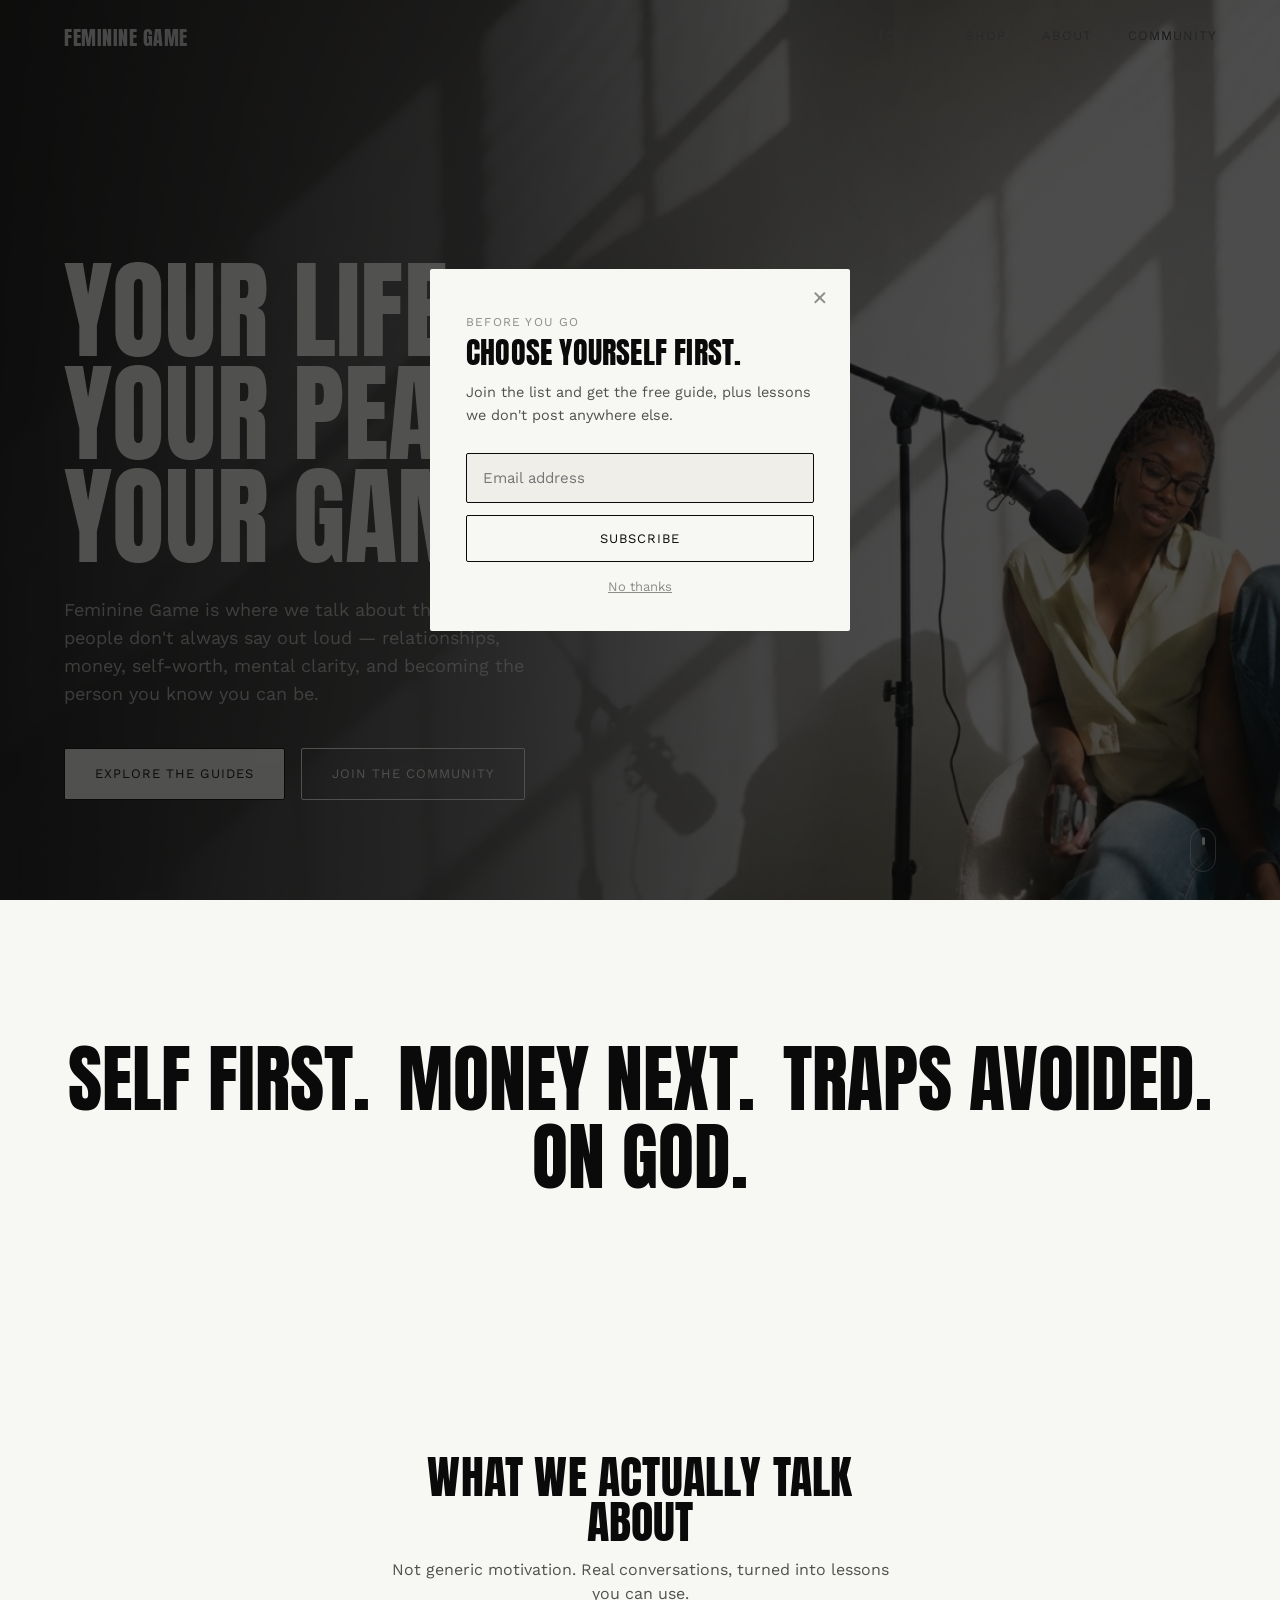
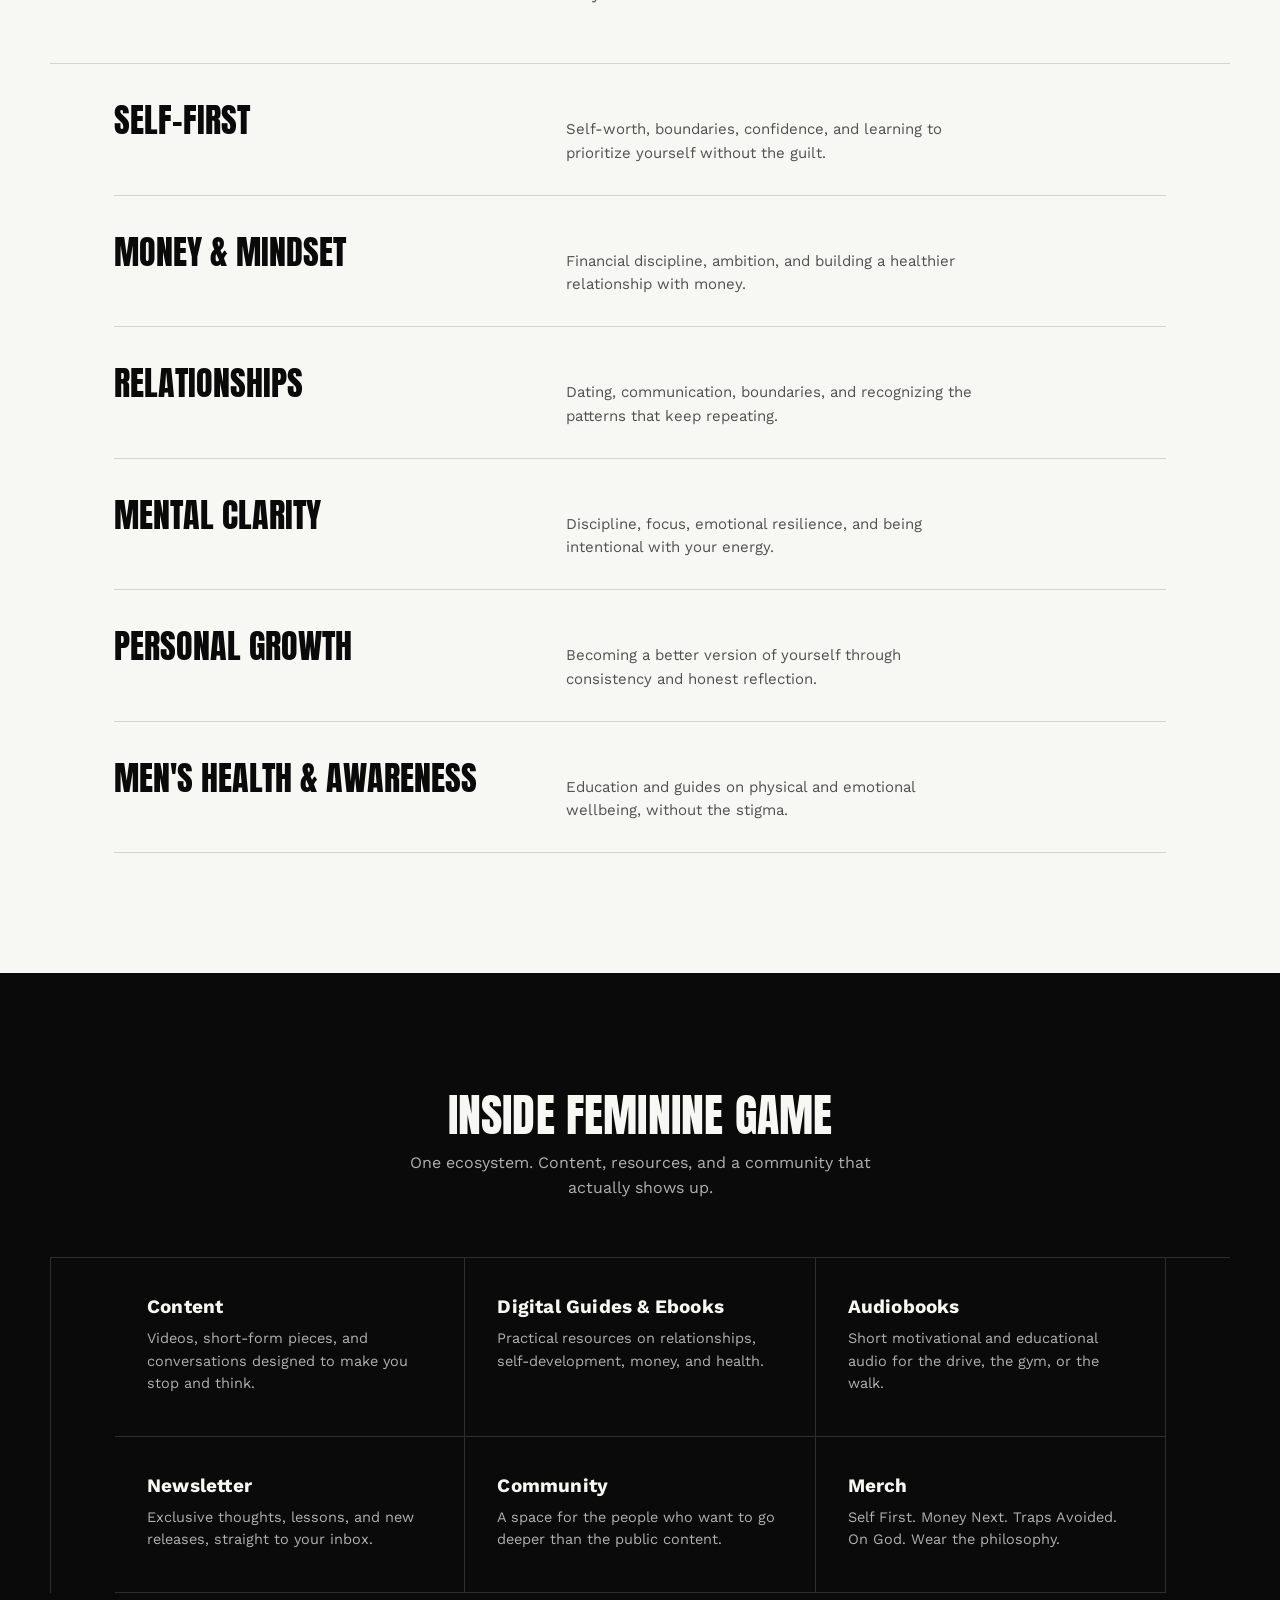
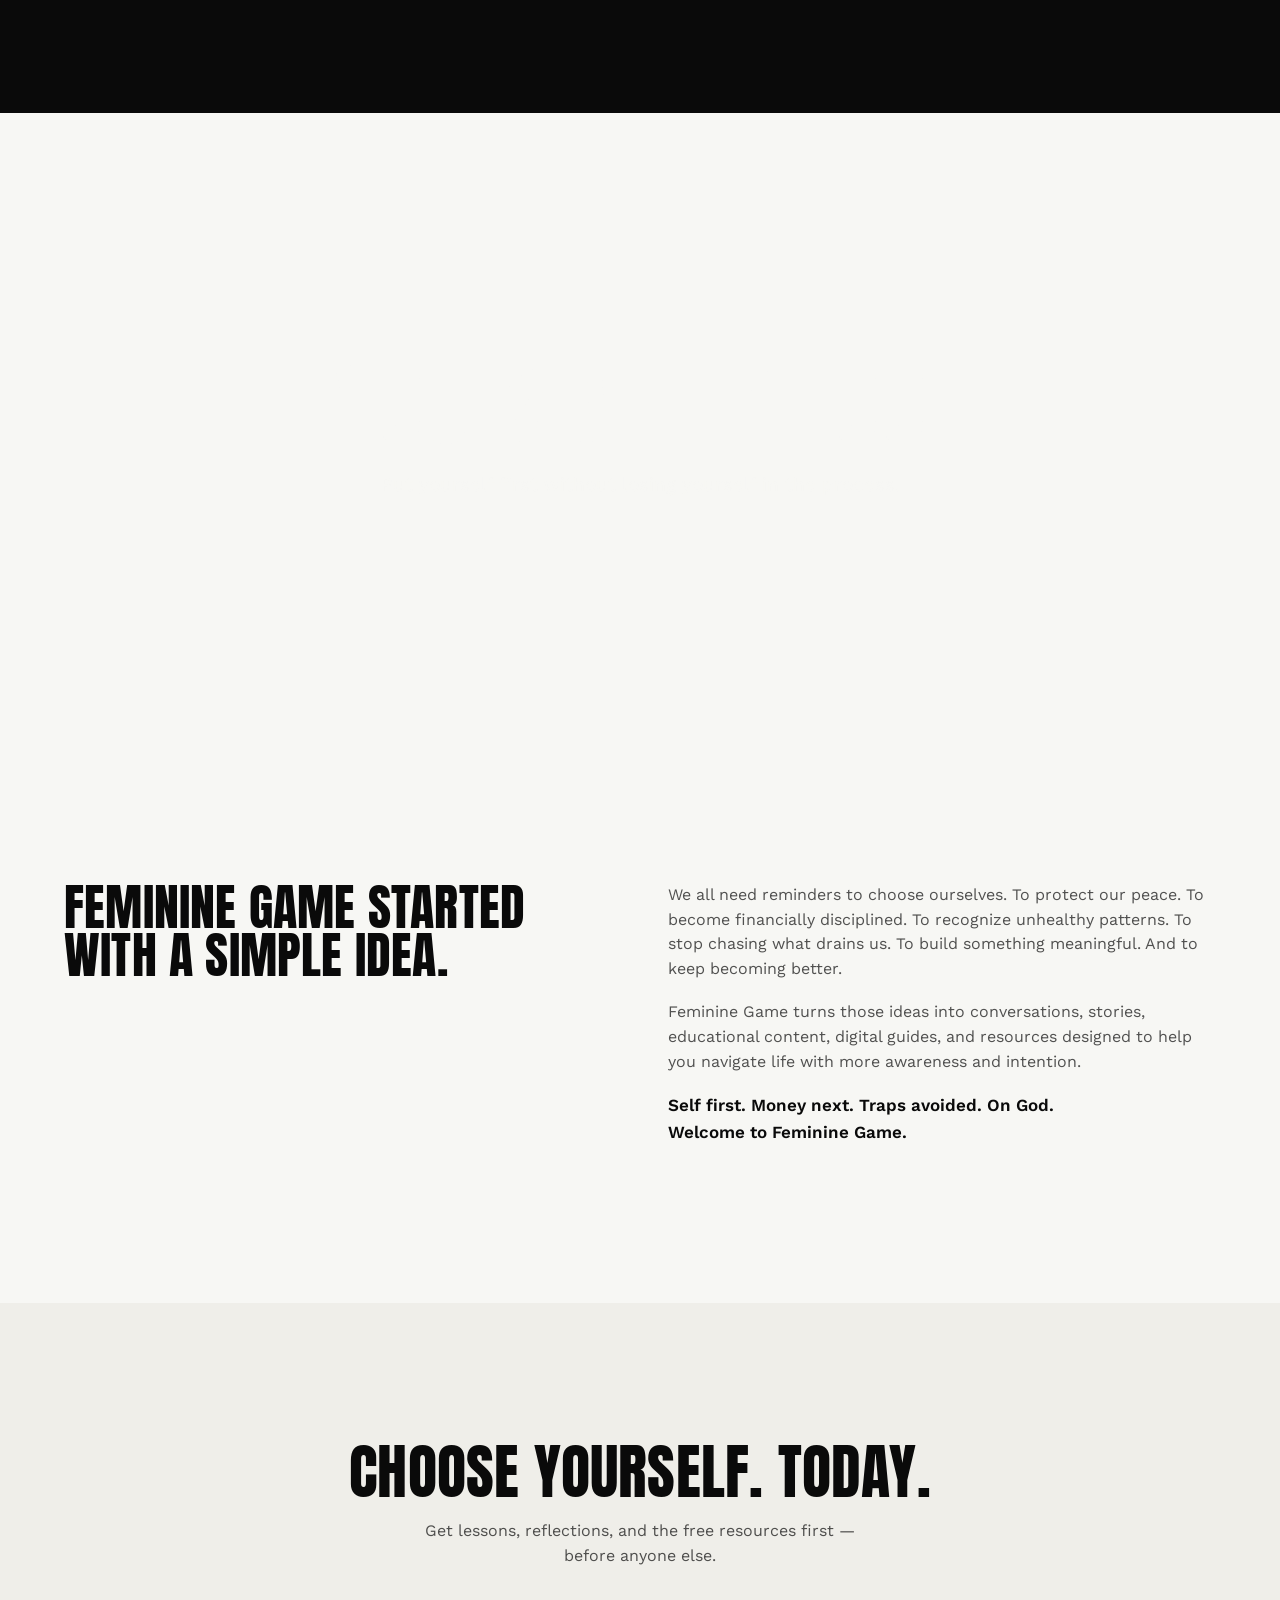
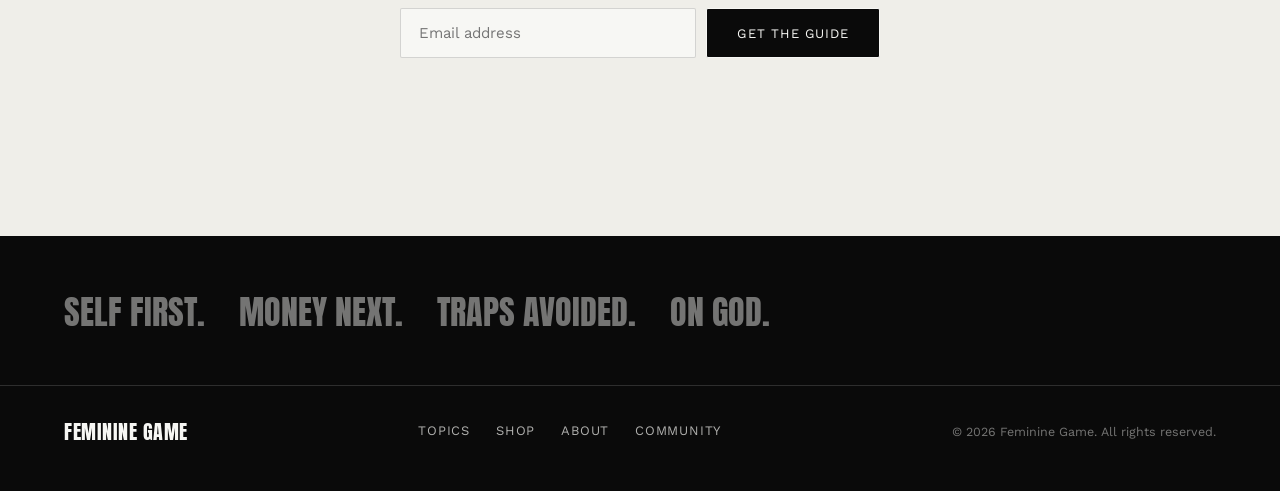
<file: index.html>
<!DOCTYPE html>
<html lang="en">
<head>
<meta charset="UTF-8">
<meta name="viewport" content="width=device-width, initial-scale=1.0">
<title>Feminine Game — Self First. Money Next. Traps Avoided. On God.</title>
<meta name="description" content="Feminine Game is a media and self-development brand about relationships, self-worth, money, and mental clarity.">
<link rel="preconnect" href="https://fonts.googleapis.com">
<link rel="preconnect" href="https://fonts.gstatic.com" crossorigin>
<link href="https://fonts.googleapis.com/css2?family=Anton&family=Work+Sans:ital,wght@0,400;0,500;0,600;0,700;1,400&display=swap" rel="stylesheet">
<link rel="stylesheet" href="style.css">
<link rel="icon" type="image/png" href="./files/logo.png">
<link rel="apple-touch-icon" href="./files/logo.png">
</head>
<body>

<div class="progress-bar" id="progressBar"></div>

<header class="site-header" id="siteHeader">
  <a href="#top" class="logo">Feminine&nbsp;Game</a>
  <nav class="main-nav" id="mainNav">
    <a href="#pillars">Topics</a>
        <a href="store.html">Shop</a>
    <a href="#about">About</a>
    <a href="#community">Community</a>
  </nav>
  <button class="nav-toggle" id="navToggle" aria-label="Open menu" aria-expanded="false">
    <span></span><span></span><span></span>
  </button>
</header>

<main id="top">

  <!-- HERO -->
  <section class="hero">
    <div class="hero-media">
      <!-- Photo file must sit at this path relative to index.html, e.g. /files/shasha.png -->
      <img class="hero-photo" src="./files/shashabg.jpg" alt="Portrait of the Feminine Game founder">
      <div class="hero-media-frame"></div>
    </div>
    <div class="hero-content">
      <h1 class="hero-headline">
        <span>Your life.</span>
        <span>Your peace.</span>
        <span>Your game.</span>
      </h1>
      <p class="hero-sub">Feminine Game is where we talk about the things people don't always say out loud — relationships, money, self-worth, mental clarity, and becoming the person you know you can be.</p>
      <div class="hero-cta">
        <a href="#offers" class="btn btn-solid">Explore the guides</a>
        <a href="#community" class="btn btn-outline">Join the community</a>
      </div>
    </div>
    <a href="#manifesto" class="scroll-cue" aria-label="Scroll down">
      <span></span>
    </a>
  </section>

  <!-- MANIFESTO -->
  <section id="manifesto" class="manifesto">
    <p class="manifesto-line" data-reveal>Self first.</p>
    <p class="manifesto-line" data-reveal>Money next.</p>
    <p class="manifesto-line" data-reveal>Traps avoided.</p>
    <p class="manifesto-line" data-reveal>On God.</p>
  </section>

  <!-- CONTENT PILLARS -->
  <section id="pillars" class="pillars">
    <div class="section-head" data-reveal>
      <h2>What we actually talk about</h2>
      <p>Not generic motivation. Real conversations, turned into lessons you can use.</p>
    </div>
    <ul class="pillar-list">
      <li class="pillar-item" data-reveal>
        <span class="pillar-name">Self-First</span>
        <span class="pillar-desc">Self-worth, boundaries, confidence, and learning to prioritize yourself without the guilt.</span>
      </li>
      <li class="pillar-item" data-reveal>
        <span class="pillar-name">Money &amp; Mindset</span>
        <span class="pillar-desc">Financial discipline, ambition, and building a healthier relationship with money.</span>
      </li>
      <li class="pillar-item" data-reveal>
        <span class="pillar-name">Relationships</span>
        <span class="pillar-desc">Dating, communication, boundaries, and recognizing the patterns that keep repeating.</span>
      </li>
      <li class="pillar-item" data-reveal>
        <span class="pillar-name">Mental Clarity</span>
        <span class="pillar-desc">Discipline, focus, emotional resilience, and being intentional with your energy.</span>
      </li>
      <li class="pillar-item" data-reveal>
        <span class="pillar-name">Personal Growth</span>
        <span class="pillar-desc">Becoming a better version of yourself through consistency and honest reflection.</span>
      </li>
      <li class="pillar-item" data-reveal>
        <span class="pillar-name">Men's Health &amp; Awareness</span>
        <span class="pillar-desc">Education and guides on physical and emotional wellbeing, without the stigma.</span>
      </li>
    </ul>
  </section>

  <!-- OFFERS -->
  <section id="offers" class="offers">
    <div class="section-head" data-reveal>
      <h2>Inside Feminine Game</h2>
      <p>One ecosystem. Content, resources, and a community that actually shows up.</p>
    </div>
    <div class="offer-grid">
      <article class="offer-tile" data-reveal>
        <h3>Content</h3>
        <p>Videos, short-form pieces, and conversations designed to make you stop and think.</p>
      </article>
      <article class="offer-tile" data-reveal>
        <h3>Digital Guides &amp; Ebooks</h3>
        <p>Practical resources on relationships, self-development, money, and health.</p>
      </article>
      <article class="offer-tile" data-reveal>
        <h3>Audiobooks</h3>
        <p>Short motivational and educational audio for the drive, the gym, or the walk.</p>
      </article>
      <article class="offer-tile" data-reveal>
        <h3>Newsletter</h3>
        <p>Exclusive thoughts, lessons, and new releases, straight to your inbox.</p>
      </article>
      <article class="offer-tile" data-reveal>
        <h3>Community</h3>
        <p>A space for the people who want to go deeper than the public content.</p>
      </article>
      <article class="offer-tile" data-reveal>
        <h3>Merch</h3>
        <p>Self First. Money Next. Traps Avoided. On God. Wear the philosophy.</p>
      </article>
    </div>
  </section>

  <!-- STATEMENT / BG IMAGE SECTION -->
  <section class="statement">
    <!--
      Replace the placeholder pattern with a real background photo.
      In style.css, set the --statement-photo variable on .statement to:
      url('your-background-image.jpg')
    -->
      <!-- <img class="hero-photo" src="./files/shashabg.jpg" alt="Portrait of the Feminine Game founder"> -->
    <div class="statement-inner" data-reveal>
      <p class="statement-text">You matter too.</p>
      <p class="statement-sub">Put yourself first without losing yourself in the process.</p>
    </div>
  </section>

  <!-- ABOUT -->
  <section id="about" class="about">
    <div class="about-grid">
      <h2 data-reveal>Feminine Game started with a simple idea.</h2>
      <div class="about-copy" data-reveal>
        <p>We all need reminders to choose ourselves. To protect our peace. To become financially disciplined. To recognize unhealthy patterns. To stop chasing what drains us. To build something meaningful. And to keep becoming better.</p>
        <p>Feminine Game turns those ideas into conversations, stories, educational content, digital guides, and resources designed to help you navigate life with more awareness and intention.</p>
        <p class="about-signoff">Self first. Money next. Traps avoided. On God.<br>Welcome to Feminine Game.</p>
      </div>
    </div>
  </section>

  <!-- COMMUNITY / NEWSLETTER CTA -->
  <section id="community" class="community-cta">
    <h2 data-reveal>Choose yourself. Today.</h2>
    <p data-reveal>Get lessons, reflections, and the free resources first — before anyone else.</p>
    <form class="inline-form" id="inlineForm" data-reveal>
      <label for="inlineEmail" class="sr-only">Email address</label>
      <input type="email" id="inlineEmail" placeholder="Email address" required>
      <button type="submit" class="btn btn-solid">Get the guide</button>
    </form>
    <p class="form-note" id="inlineNote" role="status"></p>
  </section>

</main>

<footer class="site-footer">
  <div class="footer-slogans">
    <span>Self First.</span>
    <span>Money Next.</span>
    <span>Traps Avoided.</span>
    <span>On God.</span>
  </div>
  <div class="footer-bottom">
    <a href="#top" class="logo">Feminine&nbsp;Game</a>
    <nav class="footer-nav">
      <a href="#pillars">Topics</a>
      <a href="#offers">Shop</a>
      <a href="#about">About</a>
      <a href="#community">Community</a>
    </nav>
    <p class="copyright">&copy; <span id="year"></span> Feminine Game. All rights reserved.</p>
  </div>
</footer>

<!-- SUBSCRIBE POPUP -->
<div class="popup-overlay" id="popupOverlay" aria-hidden="true">
  <div class="popup-modal" role="dialog" aria-modal="true" aria-labelledby="popupTitle">
    <button class="popup-close" id="popupClose" aria-label="Close">&times;</button>
    <p class="popup-eyebrow">Before you go</p>
    <h3 id="popupTitle">Choose yourself first.</h3>
    <p class="popup-text">Join the list and get the free guide, plus lessons we don't post anywhere else.</p>
    <form id="popupForm">
      <label for="popupEmail" class="sr-only">Email address</label>
      <input type="email" id="popupEmail" placeholder="Email address" required>
      <button type="submit" class="btn btn-solid btn-block">Subscribe</button>
    </form>
    <p class="popup-success" id="popupSuccess" hidden>You're in. Check your inbox.</p>
    <button class="popup-dismiss" id="popupDismiss" type="button">No thanks</button>
  </div>
</div>

<script src="script.js"></script>
</body>
</html>
</file>
<file: style.css>
/* ==========================================================================
   Feminine Game — Design tokens
   ========================================================================== */
:root{
  --black: #0a0a0a;
  --white: #f7f7f4;
  --paper: #efeee9;
  --ink-70: rgba(10,10,10,0.7);
  --ink-45: rgba(10,10,10,0.45);
  --ink-15: rgba(10,10,10,0.15);
  --bone-70: rgba(247,247,244,0.7);
  --bone-45: rgba(247,247,244,0.45);
  --bone-15: rgba(247,247,244,0.15);

  --font-display: "Anton", "Arial Narrow", sans-serif;
  --font-body: "Work Sans", -apple-system, BlinkMacSystemFont, sans-serif;

  --container: 1180px;
  --edge: clamp(20px, 5vw, 64px);
  --radius: 2px;
  --ease: cubic-bezier(.22,.61,.36,1);
}

*, *::before, *::after{ box-sizing: border-box; }
html{ scroll-behavior: smooth; }
@media (prefers-reduced-motion: reduce){
  html{ scroll-behavior: auto; }
  *, *::before, *::after{ animation-duration: 0.01ms !important; animation-iteration-count: 1 !important; transition-duration: 0.01ms !important; }
}

body{
  margin: 0;
  background: var(--white);
  color: var(--black);
  font-family: var(--font-body);
  font-size: 16px;
  line-height: 1.55;
  -webkit-font-smoothing: antialiased;
}

h1, h2, h3{
  font-family: var(--font-display);
  font-weight: 400;
  line-height: 0.96;
  margin: 0;
  letter-spacing: 0.2px;
  text-transform: uppercase;
}

p{ margin: 0; }
a{ color: inherit; text-decoration: none; }
ul{ list-style: none; margin: 0; padding: 0; }
button{ font-family: inherit; cursor: pointer; }
img{ max-width: 100%; display: block; }

.sr-only{
  position: absolute; width: 1px; height: 1px; padding: 0; margin: -1px;
  overflow: hidden; clip: rect(0,0,0,0); white-space: nowrap; border: 0;
}

:focus-visible{ outline: 2px solid var(--black); outline-offset: 3px; }

/* ==========================================================================
   Progress bar
   ========================================================================== */
.progress-bar{
  position: fixed; top: 0; left: 0; height: 3px; width: 0%;
  background: var(--black); z-index: 900; transition: width 0.1s linear;
}

/* ==========================================================================
   Header
   ========================================================================== */
.site-header{
  position: fixed; top: 0; left: 0; right: 0; z-index: 800;
  display: flex; align-items: center; justify-content: space-between;
  padding: 22px var(--edge);
  mix-blend-mode: difference;
  color: var(--white);
}
.site-header.is-scrolled{
  padding-top: 14px; padding-bottom: 14px;
}
.logo{
  font-family: var(--font-display);
  font-size: 20px;
  letter-spacing: 0.5px;
  text-transform: uppercase;
}
.main-nav{ display: flex; gap: 36px; }
.main-nav a{
  font-size: 13px;
  letter-spacing: 0.08em;
  text-transform: uppercase;
  position: relative;
  padding-bottom: 3px;
}
.main-nav a::after{
  content: "";
  position: absolute; left: 0; right: 100%; bottom: 0; height: 1px;
  background: currentColor;
  transition: right 0.3s var(--ease);
}
.main-nav a:hover::after{ right: 0; }

.nav-toggle{
  display: none; flex-direction: column; justify-content: center; gap: 5px;
  width: 34px; height: 34px; background: none; border: none; padding: 0;
}
.nav-toggle span{ display: block; height: 1.5px; width: 100%; background: var(--white); }

/* ==========================================================================
   Hero
   ========================================================================== */
.hero{
  position: relative;
  min-height: 100svh;
  display: grid;
  grid-template-columns: 1.1fr 1fr;
  background: var(--black);
  color: var(--white);
  overflow: hidden;
}
.hero-media{
  position: relative;
  grid-column: 1 / -1;
  grid-row: 1;
}
.hero-photo{
  position: absolute; inset: 0;
  width: 100%; height: 100%;
  object-fit: cover;
  object-position: center 20%;
  opacity: 0.92;
  background: #050505; /* shows while the image loads, and if the path is wrong */
}
.hero-media-frame{
  position: absolute; inset: 0;
  background: linear-gradient(90deg, rgba(10,10,10,0.92) 0%, rgba(10,10,10,0.55) 38%, rgba(10,10,10,0.1) 62%, transparent 78%);
}
.hero-content{
  position: relative;
  grid-column: 1 / -1;
  grid-row: 1;
  align-self: end;
  padding: 140px var(--edge) 100px;
  max-width: 820px;
}
.hero-headline{
  font-size: clamp(48px, 8.4vw, 118px);
  display: flex;
  flex-direction: column;
}
.hero-headline span{ display: block; }
.hero-sub{
  margin-top: 28px;
  max-width: 44ch;
  font-size: clamp(15px, 1.6vw, 18px);
  color: var(--bone-70);
}
.hero-cta{
  margin-top: 40px;
  display: flex;
  gap: 16px;
  flex-wrap: wrap;
}

.scroll-cue{
  position: absolute; bottom: 28px; right: var(--edge);
  width: 26px; height: 44px;
  border: 1px solid var(--bone-45);
  border-radius: 20px;
  display: flex; justify-content: center; padding-top: 8px;
}
.scroll-cue span{
  width: 3px; height: 8px; background: var(--white); border-radius: 2px;
  animation: cueMove 1.8s var(--ease) infinite;
}
@keyframes cueMove{
  0%{ opacity: 1; transform: translateY(0); }
  70%{ opacity: 0; transform: translateY(14px); }
  100%{ opacity: 0; transform: translateY(14px); }
}

/* ==========================================================================
   Buttons
   ========================================================================== */
.btn{
  display: inline-flex; align-items: center; justify-content: center;
  padding: 15px 30px;
  font-size: 13px; letter-spacing: 0.08em; text-transform: uppercase;
  border-radius: var(--radius);
  border: 1px solid currentColor;
  transition: background 0.25s var(--ease), color 0.25s var(--ease);
  white-space: nowrap;
}
.btn-solid{ background: var(--white); color: var(--black); }
.hero .btn-solid{ background: var(--white); color: var(--black); }
.btn-solid:hover{ background: transparent; color: var(--white); }
.about .btn-solid, .community-cta .btn-solid{ background: var(--black); color: var(--white); }
.community-cta .btn-solid:hover{ background: transparent; color: var(--black); }
.btn-outline{ background: transparent; color: var(--white); }
.btn-outline:hover{ background: var(--white); color: var(--black); }
.btn-block{ width: 100%; }

/* ==========================================================================
   Manifesto
   ========================================================================== */
.manifesto{
  background: var(--white);
  padding: clamp(70px, 12vw, 140px) var(--edge);
  display: flex;
  flex-wrap: wrap;
  gap: 0 28px;
  justify-content: center;
}
.manifesto-line{
  font-family: var(--font-display);
  text-transform: uppercase;
  font-size: clamp(30px, 6.4vw, 74px);
  line-height: 1.05;
  opacity: 0;
  transform: translateY(24px);
  transition: opacity 0.7s var(--ease), transform 0.7s var(--ease);
}
.manifesto-line.in-view{ opacity: 1; transform: translateY(0); }
.manifesto-line:nth-child(2).in-view{ transition-delay: 0.08s; }
.manifesto-line:nth-child(3).in-view{ transition-delay: 0.16s; }
.manifesto-line:nth-child(4).in-view{ transition-delay: 0.24s; }

/* ==========================================================================
   Section shared
   ========================================================================== */
section{ position: relative; }
.section-head{
  max-width: 640px;
  margin: 0 auto 56px;
  padding: 0 var(--edge);
  text-align: center;
  opacity: 0; transform: translateY(20px);
  transition: opacity 0.7s var(--ease), transform 0.7s var(--ease);
}
.section-head.in-view{ opacity: 1; transform: translateY(0); }
.section-head h2{ font-size: clamp(30px, 4.4vw, 46px); }
.section-head p{ margin-top: 14px; color: var(--ink-70); font-size: 16px; }

/* ==========================================================================
   Pillars — editorial index list
   ========================================================================== */
.pillars{
  background: var(--white);
  padding: clamp(70px, 10vw, 120px) 0;
}
.pillar-list{
  max-width: var(--container);
  margin: 0 auto;
  padding: 0 var(--edge);
  border-top: 1px solid var(--ink-15);
}
.pillar-item{
  display: grid;
  grid-template-columns: 1fr 1.4fr;
  gap: 24px;
  align-items: baseline;
  padding: 30px 0;
  border-bottom: 1px solid var(--ink-15);
  opacity: 0; transform: translateY(18px);
  transition: opacity 0.6s var(--ease), transform 0.6s var(--ease), background 0.3s var(--ease);
}
.pillar-item.in-view{ opacity: 1; transform: translateY(0); }
.pillar-item:hover{ background: var(--paper); }
.pillar-name{
  font-family: var(--font-display);
  text-transform: uppercase;
  font-size: clamp(22px, 3vw, 34px);
}
.pillar-desc{ color: var(--ink-70); font-size: 15px; max-width: 46ch; }

/* ==========================================================================
   Offers grid
   ========================================================================== */
.offers{
  background: var(--black);
  color: var(--white);
  padding: clamp(70px, 10vw, 120px) 0;
}
.offers .section-head p{ color: var(--bone-70); }
.offer-grid{
  max-width: var(--container);
  margin: 0 auto;
  padding: 0 var(--edge);
  display: grid;
  grid-template-columns: repeat(3, 1fr);
  border-top: 1px solid var(--bone-15);
  border-left: 1px solid var(--bone-15);
}
.offer-tile{
  padding: 40px 32px;
  border-right: 1px solid var(--bone-15);
  border-bottom: 1px solid var(--bone-15);
  opacity: 0; transform: translateY(18px);
  transition: opacity 0.6s var(--ease), transform 0.6s var(--ease), background 0.3s var(--ease);
}
.offer-tile.in-view{ opacity: 1; transform: translateY(0); }
.offer-tile:hover{ background: rgba(247,247,244,0.05); }
.offer-tile h3{
  font-size: 19px;
  text-transform: none;
  font-family: var(--font-body);
  font-weight: 700;
  margin-bottom: 12px;
}
.offer-tile p{ color: var(--bone-70); font-size: 14.5px; }

/* ==========================================================================
   Statement / bg image section
   ========================================================================== */
.statement{
  min-height: 70vh;
  display: flex;
  align-items: center;
  justify-content: center;
  text-align: center;
  padding: 80px var(--edge);
  position: relative;
  color: var(--white);
  background-attachment: fixed;
  background-position: center;
  background-size: cover;
  /* Replace with: background-image: url('your-background-image.jpg'); */
  background-image:
    linear-gradient(rgba(10,10,10,0.72), rgba(10,10,10,0.72)),
    repeating-linear-gradient(45deg, rgba(247,247,244,0.9) 0, rgba(247,247,244,0.9) 1.4px, transparent 1.4px, transparent 10px),
    linear-gradient(200deg, #111 0%, #000 70%);
}
@media (max-width: 700px){
  .statement{ background-attachment: scroll; }
}
.statement-inner{
  max-width: 760px;
  opacity: 0; transform: translateY(24px);
  transition: opacity 0.8s var(--ease), transform 0.8s var(--ease);
}
.statement-inner.in-view{ opacity: 1; transform: translateY(0); }
.statement-text{
  font-family: var(--font-display);
  text-transform: uppercase;
  font-size: clamp(42px, 8vw, 96px);
  line-height: 0.98;
}
.statement-sub{
  margin-top: 20px;
  font-size: clamp(15px, 1.8vw, 19px);
  color: var(--bone-70);
}

/* ==========================================================================
   About
   ========================================================================== */
.about{
  background: var(--white);
  padding: clamp(80px, 11vw, 140px) var(--edge);
}
.about-grid{
  max-width: var(--container);
  margin: 0 auto;
  display: grid;
  grid-template-columns: 1fr 1fr;
  gap: 56px;
}
.about h2{
  font-size: clamp(30px, 4.6vw, 50px);
  opacity: 0; transform: translateY(20px);
  transition: opacity 0.7s var(--ease), transform 0.7s var(--ease);
}
.about h2.in-view{ opacity: 1; transform: translateY(0); }
.about-copy{
  opacity: 0; transform: translateY(20px);
  transition: opacity 0.7s var(--ease) 0.1s, transform 0.7s var(--ease) 0.1s;
}
.about-copy.in-view{ opacity: 1; transform: translateY(0); }
.about-copy p{ margin-bottom: 18px; color: var(--ink-70); font-size: 16px; }
.about-signoff{
  color: var(--black) !important;
  font-weight: 600;
  font-size: 17px !important;
}

/* ==========================================================================
   Community CTA
   ========================================================================== */
.community-cta{
  background: var(--paper);
  padding: clamp(80px, 12vw, 140px) var(--edge);
  text-align: center;
}
.community-cta h2{
  font-size: clamp(34px, 5.6vw, 60px);
  opacity: 0; transform: translateY(20px);
  transition: opacity 0.7s var(--ease); transition-property: opacity, transform;
}
.community-cta h2.in-view{ opacity: 1; transform: translateY(0); }
.community-cta > p{
  margin: 18px auto 0;
  max-width: 46ch;
  color: var(--ink-70);
  opacity: 0; transform: translateY(20px);
  transition: opacity 0.7s var(--ease) 0.08s, transform 0.7s var(--ease) 0.08s;
}
.community-cta > p.in-view{ opacity: 1; transform: translateY(0); }
.inline-form{
  margin: 40px auto 0;
  max-width: 480px;
  display: flex;
  gap: 10px;
  opacity: 0; transform: translateY(20px);
  transition: opacity 0.7s var(--ease) 0.16s, transform 0.7s var(--ease) 0.16s;
}
.inline-form.in-view{ opacity: 1; transform: translateY(0); }
.inline-form input{
  flex: 1;
  padding: 15px 18px;
  border: 1px solid var(--ink-15);
  background: var(--white);
  font-family: var(--font-body);
  font-size: 15px;
  border-radius: var(--radius);
}
.inline-form input:focus{ outline: none; border-color: var(--black); }
.form-note{
  margin-top: 16px;
  font-size: 14px;
  color: var(--ink-70);
  min-height: 20px;
}

/* ==========================================================================
   Footer
   ========================================================================== */
.site-footer{
  background: var(--black);
  color: var(--white);
}
.footer-slogans{
  padding: 50px var(--edge) 20px;
  display: flex;
  flex-wrap: wrap;
  gap: 14px 34px;
  font-family: var(--font-display);
  text-transform: uppercase;
  font-size: clamp(20px, 3.4vw, 34px);
  color: var(--bone-45);
}
.footer-bottom{
  padding: 30px var(--edge) 44px;
  border-top: 1px solid var(--bone-15);
  margin-top: 26px;
  display: flex;
  align-items: center;
  justify-content: space-between;
  flex-wrap: wrap;
  gap: 20px;
}
.footer-nav{ display: flex; gap: 26px; }
.footer-nav a{ font-size: 13px; letter-spacing: 0.06em; text-transform: uppercase; color: var(--bone-70); }
.footer-nav a:hover{ color: var(--white); }
.copyright{ font-size: 12.5px; color: var(--bone-45); }

/* ==========================================================================
   Subscribe popup
   ========================================================================== */
.popup-overlay{
  position: fixed; inset: 0; z-index: 1000;
  background: rgba(10,10,10,0.7);
  display: flex; align-items: center; justify-content: center;
  padding: 20px;
  opacity: 0; visibility: hidden;
  transition: opacity 0.35s var(--ease), visibility 0.35s;
}
.popup-overlay.is-open{ opacity: 1; visibility: visible; }
.popup-modal{
  position: relative;
  background: var(--white);
  color: var(--black);
  max-width: 420px; width: 100%;
  padding: 44px 36px 36px;
  border-radius: var(--radius);
  transform: translateY(16px) scale(0.98);
  transition: transform 0.35s var(--ease);
}
.popup-overlay.is-open .popup-modal{ transform: translateY(0) scale(1); }
.popup-close{
  position: absolute; top: 14px; right: 16px;
  background: none; border: none; font-size: 26px; line-height: 1;
  color: var(--ink-45);
}
.popup-close:hover{ color: var(--black); }
.popup-eyebrow{ font-size: 12px; letter-spacing: 0.1em; text-transform: uppercase; color: var(--ink-45); }
.popup-modal h3{
  margin-top: 8px;
  font-size: 30px;
}
.popup-text{ margin-top: 14px; color: var(--ink-70); font-size: 14.5px; }
#popupForm{ margin-top: 26px; }
#popupForm input{
  width: 100%;
  padding: 15px 16px;
  border: 1px solid var(--ink-15);
  background: var(--paper);
  font-family: var(--font-body);
  font-size: 15px;
  border-radius: var(--radius);
  margin-bottom: 12px;
}
#popupForm input:focus{ outline: none; border-color: var(--black); }
.popup-success{ margin-top: 18px; font-size: 14.5px; }
.popup-dismiss{
  display: block;
  margin: 16px auto 0;
  background: none; border: none;
  font-size: 13px;
  color: var(--ink-45);
  text-decoration: underline;
}
.popup-dismiss:hover{ color: var(--black); }

/* ==========================================================================
   Responsive
   ========================================================================== */
@media (max-width: 900px){
  .main-nav{ display: none; }
  .nav-toggle{ display: flex; }
  .hero-content{ padding: 120px var(--edge) 80px; max-width: 100%; }
  .offer-grid{ grid-template-columns: repeat(2, 1fr); }
  .about-grid{ grid-template-columns: 1fr; gap: 30px; }
  .pillar-item{ grid-template-columns: 1fr; gap: 8px; }
  .inline-form{ flex-direction: column; }
}

@media (max-width: 560px){
  .offer-grid{ grid-template-columns: 1fr; }
  .hero{ min-height: 100vh; }
  .footer-bottom{ flex-direction: column; align-items: flex-start; }
}

/* Mobile nav open state */
.main-nav.is-open{
  display: flex;
  position: fixed;
  inset: 0;
  z-index: 700;
  background: var(--black);
  color: var(--white);
  flex-direction: column;
  align-items: center;
  justify-content: center;
  gap: 34px;
}
.main-nav.is-open a{ font-size: 22px; }
</file>
